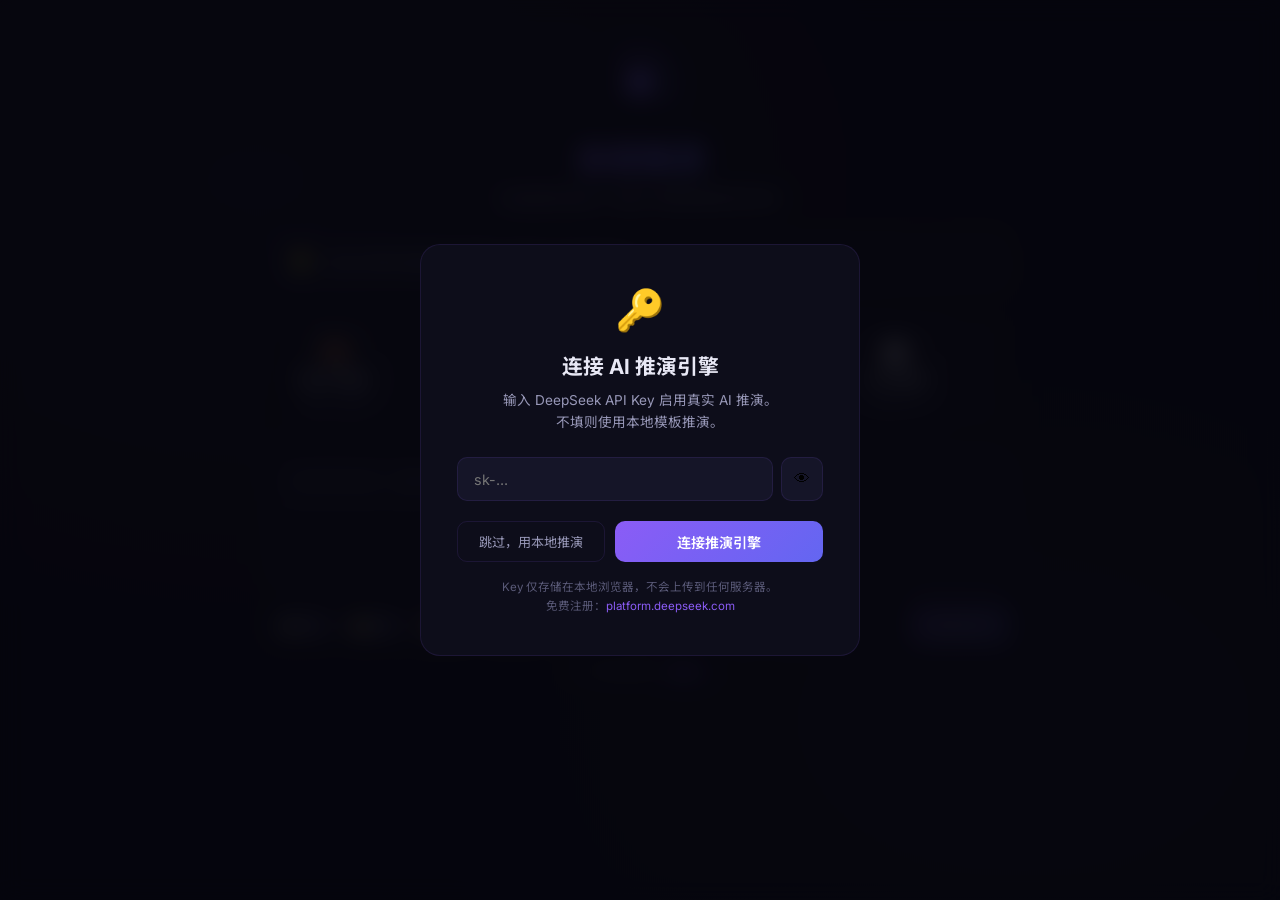
<file: index.html>
<!DOCTYPE html>
<html lang="zh-CN">
<head>
  <meta charset="UTF-8">
  <meta name="viewport" content="width=device-width, initial-scale=1.0">
  <title>未来推演 v5 · Three-Path Simulation</title>
  <link rel="icon" href="data:image/svg+xml,<svg xmlns='http://www.w3.org/2000/svg' viewBox='0 0 32 32'><text x='16' y='24' text-anchor='middle' font-size='24'>🔮</text></svg>">
  <link href="https://fonts.googleapis.com/css2?family=Inter:wght@300;400;500;600;700;800&family=Noto+Sans+SC:wght@300;400;500;700&display=swap" rel="stylesheet">
  <link rel="stylesheet" href="styles.css">
</head>
<body>
  <canvas id="bgCanvas"></canvas>
  <div class="bg-gradient"></div>

  <!-- API 设置浮层 -->
  <div id="apiOverlay" class="api-overlay">
    <div class="api-modal">
      <div class="api-modal-icon">🔑</div>
      <h2>连接 AI 推演引擎</h2>
      <p class="api-desc">输入 DeepSeek API Key 启用真实 AI 推演。<br>不填则使用本地模板推演。</p>
      <div class="api-input-wrap">
        <input type="password" id="apiKeyInput" placeholder="sk-..." class="api-input">
        <button id="apiToggle" class="api-eye" title="显示/隐藏">👁</button>
      </div>
      <div class="api-actions">
        <button id="apiSkip" class="btn-ghost">跳过，用本地推演</button>
        <button id="apiSave" class="btn-glow">连接推演引擎</button>
      </div>
      <p class="api-hint">Key 仅存储在本地浏览器，不会上传到任何服务器。<br>免费注册：<a href="https://platform.deepseek.com" target="_blank">platform.deepseek.com</a></p>
    </div>
  </div>

  <div class="app">
    <!-- ===== 输入阶段 ===== -->
    <section id="phaseInput" class="phase active">
      <div class="phase-inner">
        <header class="header">
          <div class="logo-mark">
            <div class="logo-orb"></div>
            <div class="logo-ring"></div>
          </div>
          <h1 class="title">
            <span class="title-line">未来推演</span>
            <span class="title-sub">告诉我你的处境，我用三条路径推演你的未来</span>
          </h1>
        </header>

        <div class="daily-inspiration" id="dailyInspiration">
          <div class="inspiration-icon">💡</div>
          <div class="inspiration-text" id="inspirationText">加载中...</div>
        </div>

        <div class="scene-carousel">
          <div class="scene-track" id="sceneTrack">
            <button class="scene-card" data-text="我最近在纠结要不要跳槽，现在的工作稳定但没激情" data-mood="confused">
              <div class="scene-icon">💼</div>
              <div class="scene-title">职业十字路口</div>
              <div class="scene-desc">稳定 vs 激情</div>
            </button>
            <button class="scene-card" data-text="和对象吵架了，冷战三天了，不知道该不该先低头" data-mood="sad">
              <div class="scene-icon">💔</div>
              <div class="scene-title">感情僵局</div>
              <div class="scene-desc">冷战第三天</div>
            </button>
            <button class="scene-card" data-text="公司要裁员，人心惶惶，不知道自己安不安全" data-mood="anxious">
              <div class="scene-icon">🏢</div>
              <div class="scene-title">职场风暴</div>
              <div class="scene-desc">裁员传闻四起</div>
            </button>
            <button class="scene-card" data-text="想创业，但不确定时机对不对，怕失败" data-mood="anxious">
              <div class="scene-icon">🚀</div>
              <div class="scene-title">创业抉择</div>
              <div class="scene-desc">梦想 vs 现实</div>
            </button>
            <button class="scene-card" data-text="AI 技术发展太快了，感觉自己的技能要被淘汰了" data-mood="fearful">
              <div class="scene-icon">🤖</div>
              <div class="scene-title">AI 时代焦虑</div>
              <div class="scene-desc">会被取代吗</div>
            </button>
            <button class="scene-card" data-text="投资的股票连续跌了一周，要不要割肉" data-mood="anxious">
              <div class="scene-icon">📉</div>
              <div class="scene-title">投资焦虑</div>
              <div class="scene-desc">割肉还是坚守</div>
            </button>
            <button class="scene-card" data-text="孩子要高考了，全家压力都很大" data-mood="anxious">
              <div class="scene-icon">📚</div>
              <div class="scene-title">高考倒计时</div>
              <div class="scene-desc">全家总动员</div>
            </button>
            <button class="scene-card" data-text="想搬家/换城市生活，但不确定新环境会怎样" data-mood="hopeful">
              <div class="scene-icon">✈️</div>
              <div class="scene-title">城市迁徙</div>
              <div class="scene-desc">新城市新生活</div>
            </button>
            <button class="scene-card" data-text="身体检查出一些问题，很担心" data-mood="fearful">
              <div class="scene-icon">❤️‍🩹</div>
              <div class="scene-title">健康警报</div>
              <div class="scene-desc">体检异常</div>
            </button>
            <button class="scene-card" data-text="想做自媒体副业，但不知道能不能做起来" data-mood="hopeful">
              <div class="scene-icon">📱</div>
              <div class="scene-title">副业探索</div>
              <div class="scene-desc">第二曲线</div>
            </button>
          </div>
        </div>

        <div class="input-container">
          <div class="input-glow"></div>
          <textarea id="userInput" placeholder="说说你的处境，越具体推演越精准..." rows="4"></textarea>
          <div class="input-bar">
            <div class="mood-mini" id="moodMini">
              <button class="mood-chip" data-mood="anxious">😰 焦虑</button>
              <button class="mood-chip" data-mood="angry">😤 愤怒</button>
              <button class="mood-chip" data-mood="sad">😢 难过</button>
              <button class="mood-chip" data-mood="confused">😵‍💫 迷茫</button>
              <button class="mood-chip" data-mood="hopeful">🙂 期待</button>
              <button class="mood-chip" data-mood="fearful">😨 恐惧</button>
              <button class="mood-chip" data-mood="neutral">😐 平静</button>
              <button class="mood-chip" data-mood="excited">🤩 兴奋</button>
            </div>
            <button id="btnNext" class="btn-glow" disabled>
              <span>推演未来</span>
              <div class="btn-shine"></div>
            </button>
          </div>
        </div>

        <div class="api-status" id="apiStatus">
          <span class="api-dot"></span>
          <span>本地推演模式</span>
          <button id="btnApiSettings" class="btn-link">连接 AI</button>
        </div>
      </div>
    </section>

    <!-- ===== 校准阶段 ===== -->
    <section id="phaseCalibrate" class="phase">
      <div class="phase-inner">
        <div class="phase-nav">
          <button id="btnBack" class="btn-ghost">← 返回</button>
          <h2>校准推演参数</h2>
          <div></div>
        </div>

        <div class="keyword-cloud" id="keywordCloud"></div>

        <div class="slider-stack">
          <div class="slider-row">
            <div class="slider-info">
              <span class="slider-label">影响范围</span>
              <span class="slider-val" id="valScope">身边几个人</span>
            </div>
            <input type="range" id="slScope" min="1" max="5" value="2" class="range-slider">
            <div class="slider-range"><span>仅自己</span><span>全社会</span></div>
          </div>
          <div class="slider-row">
            <div class="slider-info">
              <span class="slider-label">情绪强度</span>
              <span class="slider-val" id="valIntensity">中等</span>
            </div>
            <input type="range" id="slIntensity" min="1" max="5" value="3" class="range-slider">
            <div class="slider-range"><span>平静</span><span>激烈</span></div>
          </div>
          <div class="slider-row">
            <div class="slider-info">
              <span class="slider-label">时间跨度</span>
              <span class="slider-val" id="valTime">一个月</span>
            </div>
            <input type="range" id="slTime" min="1" max="5" value="3" class="range-slider">
            <div class="slider-range"><span>一周</span><span>一年</span></div>
          </div>
          <div class="slider-row">
            <div class="slider-info">
              <span class="slider-label">不确定性</span>
              <span class="slider-val" id="valUncertainty">中等</span>
            </div>
            <input type="range" id="slUncertainty" min="1" max="5" value="3" class="range-slider">
            <div class="slider-range"><span>确定</span><span>完全未知</span></div>
          </div>
        </div>

        <div class="factors-wrap">
          <p class="factors-title">还有哪些相关因素？</p>
          <div class="factor-grid" id="factorGrid">
            <button class="factor-chip" data-factor="media">📱 社交媒体放大</button>
            <button class="factor-chip" data-factor="authority">🏛️ 权威介入</button>
            <button class="factor-chip" data-factor="peer">👥 同辈压力</button>
            <button class="factor-chip" data-factor="money">💰 经济因素</button>
            <button class="factor-chip" data-factor="time">⏰ 时间紧迫</button>
            <button class="factor-chip" data-factor="reputation">👤 面子/声誉</button>
            <button class="factor-chip" data-factor="health">❤️ 健康相关</button>
            <button class="factor-chip" data-factor="family">👨‍👩‍👧 家庭牵扯</button>
          </div>
        </div>

        <div class="phase-footer">
          <button id="btnStart" class="btn-glow large">
            <span>🔮 开始三路径推演</span>
            <div class="btn-shine"></div>
          </button>
        </div>
      </div>
    </section>

    <!-- ===== 推演阶段 ===== -->
    <section id="phaseSimulate" class="phase">
      <div class="phase-inner">
        <div class="sim-bar">
          <div class="sim-status">
            <div class="pulse-dot"></div>
            <span id="simLabel">推演中</span>
          </div>
          <div class="sim-engine" id="simEngine">DeepSeek AI</div>
        </div>

        <!-- 共鸣区 -->
        <div class="empathy-section" id="empathySection">
          <div class="empathy-icon">🤝</div>
          <div class="empathy-text" id="empathyText"></div>
        </div>

        <!-- 推演进度 -->
        <div class="sim-progress">
          <div class="sim-progress-bar" id="simProgressBar"></div>
        </div>
        <div class="sim-steps" id="simSteps"></div>
      </div>
    </section>

    <!-- ===== 结果阶段 ===== -->
    <section id="phaseResult" class="phase">
      <div class="phase-inner">
        <!-- 共鸣总结 -->
        <div class="result-empathy" id="resultEmpathy">
          <div class="empathy-avatar">🔮</div>
          <div class="empathy-bubble" id="empathyBubble"></div>
        </div>

        <!-- 三路径标题 -->
        <div class="paths-header">
          <h2 class="paths-title">三条推演路径</h2>
          <p class="paths-sub">基于你的处境，以下是三种可能的走向</p>
        </div>

        <!-- 三路径卡片 -->
        <div class="paths-grid" id="pathsGrid">
          <!-- 乐观路径 -->
          <div class="path-card path-optimistic">
            <div class="path-header">
              <div class="path-icon">🌅</div>
              <h3 class="path-name">乐观路径</h3>
              <div class="path-prob" id="probOptimistic"></div>
            </div>
            <div class="path-body" id="pathOptimistic"></div>
          </div>

          <!-- 中性路径 -->
          <div class="path-card path-neutral">
            <div class="path-header">
              <div class="path-icon">🌊</div>
              <h3 class="path-name">中性路径</h3>
              <div class="path-prob" id="probNeutral"></div>
            </div>
            <div class="path-body" id="pathNeutral"></div>
          </div>

          <!-- 悲观路径 -->
          <div class="path-card path-pessimistic">
            <div class="path-header">
              <div class="path-icon">🌧️</div>
              <h3 class="path-name">悲观路径</h3>
              <div class="path-prob" id="probPessimistic"></div>
            </div>
            <div class="path-body" id="pathPessimistic"></div>
          </div>
        </div>

        <!-- 行动建议 -->
        <div class="section-block">
          <h3 class="section-title">行动建议</h3>
          <div class="advice-list" id="adviceList"></div>
        </div>

        <!-- 心理学洞察 -->
        <div class="section-block">
          <h3 class="section-title">心理学洞察</h3>
          <div class="insight-card" id="insightCard"></div>
        </div>

        <!-- 互动小游戏 -->
        <div class="section-block">
          <h3 class="section-title">互动一刻</h3>
          <div class="emoji-game-card" id="emojiGameCard">
            <div class="emoji-game-icon">🎨</div>
            <div class="emoji-game-info">
              <div class="emoji-game-title">Emoji 合成器</div>
              <div class="emoji-game-desc">用 Emoji 表达你的心情，创作属于你的视觉贴纸</div>
            </div>
            <button id="btnEmoji" class="btn-ghost">打开</button>
          </div>
        </div>

        <!-- 操作栏 -->
        <div class="action-row">
          <button id="btnExport" class="btn-ghost">📄 导出报告</button>
          <button id="btnShare" class="btn-ghost">🔗 复制分享</button>
          <button id="btnNew" class="btn-glow">🔮 新推演</button>
        </div>
      </div>
    </section>
  </div>

  <script src="data.js"></script>
  <script src="engine.js"></script>
  <script src="audio.js"></script>
  <script src="app.js"></script>
</body>
</html>
</file>
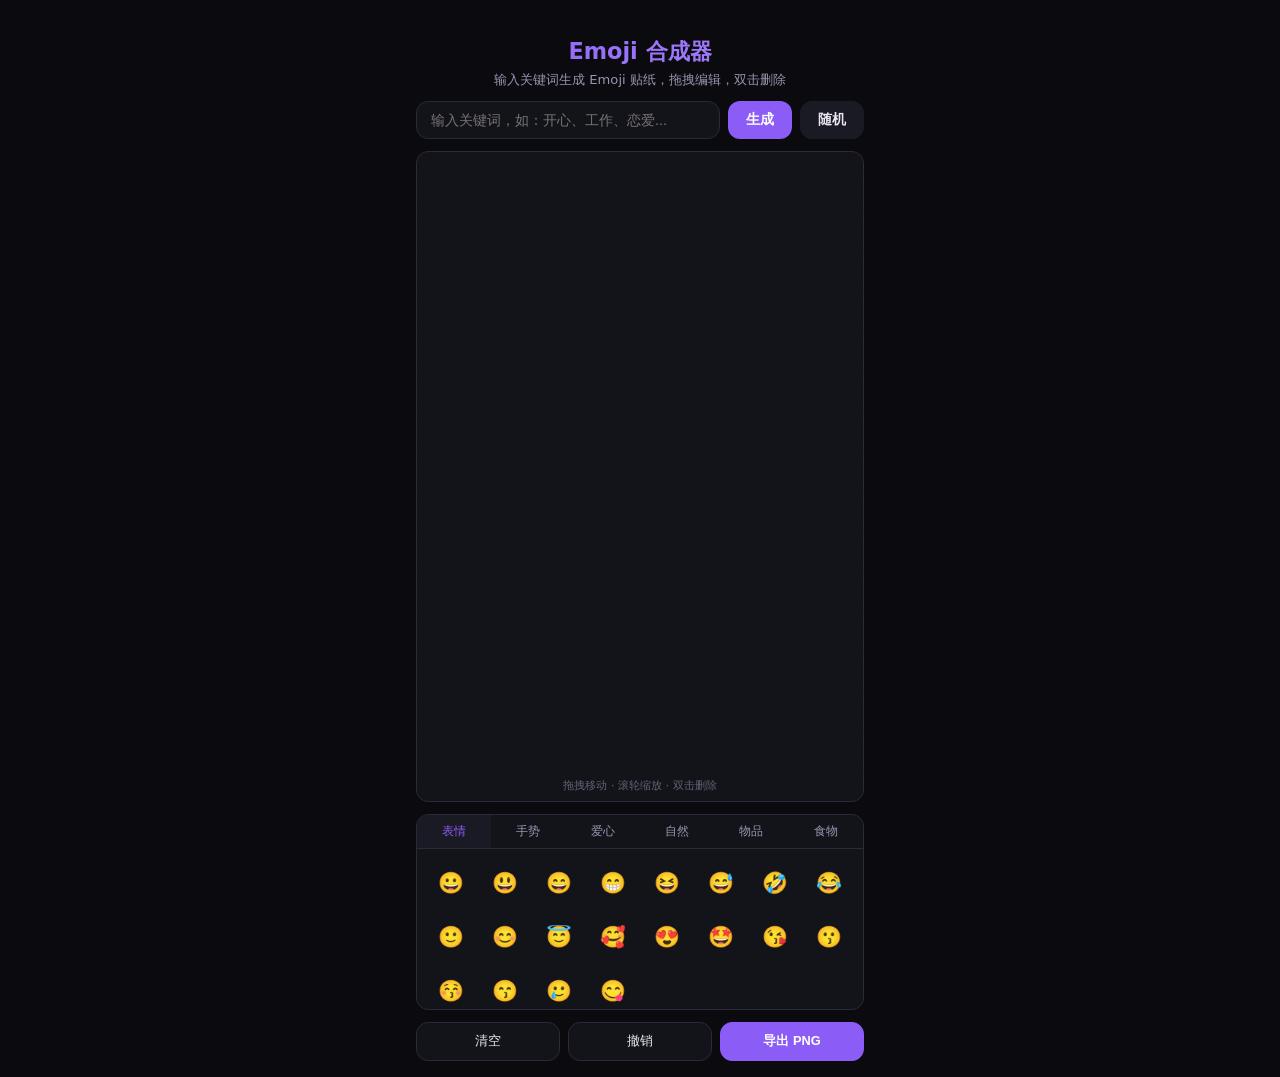
<file: emoji.html>
<!DOCTYPE html>
<html lang="zh-CN">
<head>
<meta charset="UTF-8">
<meta name="viewport" content="width=device-width, initial-scale=1.0">
<title>Emoji 合成器 · MiroFish</title>
<link rel="icon" href="data:image/svg+xml,<svg xmlns='http://www.w3.org/2000/svg' viewBox='0 0 32 32'><text x='16' y='24' text-anchor='middle' font-size='24'>🎨</text></svg>">
<style>
*{margin:0;padding:0;box-sizing:border-box}
:root{--bg:#0a0a0f;--bg2:#13131a;--bg3:#1a1a24;--border:#2a2a3a;--text:#e8e6f0;--text2:#9995b0;--accent:#8b5cf6;--accent2:#a78bfa;--radius:12px}
body{background:var(--bg);color:var(--text);font-family:'Inter','Noto Sans SC',system-ui,sans-serif;min-height:100vh;overflow-x:hidden}
.app{max-width:480px;margin:0 auto;padding:16px;min-height:100vh;display:flex;flex-direction:column}
.header{text-align:center;padding:20px 0 12px}
.header h1{font-size:1.4rem;font-weight:700;background:linear-gradient(135deg,var(--accent),var(--accent2));-webkit-background-clip:text;-webkit-text-fill-color:transparent}
.header p{font-size:.82rem;color:var(--text2);margin-top:4px}
.keyword-section{margin-bottom:12px}
.keyword-input{display:flex;gap:8px}
.keyword-input input{flex:1;background:var(--bg2);border:1px solid var(--border);border-radius:var(--radius);padding:10px 14px;color:var(--text);font-size:.9rem;outline:none;transition:border .2s}
.keyword-input input:focus{border-color:var(--accent)}
.keyword-input button{background:var(--accent);color:#fff;border:none;border-radius:var(--radius);padding:0 18px;font-size:.85rem;font-weight:600;cursor:pointer;white-space:nowrap}
.keyword-input button:active{transform:scale(.96)}
.canvas-wrap{position:relative;flex:1;min-height:300px;background:var(--bg2);border:1px solid var(--border);border-radius:var(--radius);overflow:hidden;margin-bottom:12px}
canvas{display:block;width:100%;height:100%;cursor:grab}
canvas.dragging{cursor:grabbing}
.canvas-hint{position:absolute;bottom:8px;left:50%;transform:translateX(-50%);font-size:.7rem;color:var(--text2);pointer-events:none;opacity:.6}
.emoji-palette{background:var(--bg2);border:1px solid var(--border);border-radius:var(--radius);margin-bottom:12px;overflow:hidden}
.palette-tabs{display:flex;border-bottom:1px solid var(--border)}
.palette-tab{flex:1;padding:8px;text-align:center;font-size:.75rem;color:var(--text2);cursor:pointer;transition:all .2s;border:none;background:none}
.palette-tab.active{color:var(--accent);background:var(--bg3)}
.palette-grid{display:grid;grid-template-columns:repeat(8,1fr);gap:2px;padding:8px;max-height:160px;overflow-y:auto}
.emoji-btn{aspect-ratio:1;display:flex;align-items:center;justify-content:center;font-size:1.3rem;background:none;border:none;border-radius:6px;cursor:pointer;transition:all .15s}
.emoji-btn:hover{background:var(--bg3);transform:scale(1.15)}
.actions{display:flex;gap:8px;flex-wrap:wrap}
.actions button{flex:1;min-width:0;padding:10px;border:1px solid var(--border);background:var(--bg2);color:var(--text);border-radius:var(--radius);font-size:.8rem;cursor:pointer;transition:all .2s}
.actions button:hover{border-color:var(--accent);background:var(--bg3)}
.actions .btn-primary{background:var(--accent);border-color:var(--accent);color:#fff;font-weight:600}
.actions .btn-primary:hover{background:var(--accent2)}
.toast{position:fixed;bottom:24px;left:50%;transform:translateX(-50%) translateY(60px);background:var(--accent);color:#fff;padding:10px 24px;border-radius:20px;font-size:.85rem;opacity:0;transition:all .3s;pointer-events:none;z-index:100}
.toast.show{opacity:1;transform:translateX(-50%) translateY(0)}
</style>
</head>
<body>
<div class="app">
  <div class="header">
    <h1>Emoji 合成器</h1>
    <p>输入关键词生成 Emoji 贴纸，拖拽编辑，双击删除</p>
  </div>

  <div class="keyword-section">
    <div class="keyword-input">
      <input type="text" id="keywordInput" placeholder="输入关键词，如：开心、工作、恋爱...">
      <button id="btnGenerate">生成</button>
      <button id="btnRandom" style="background:var(--bg3);color:var(--text)">随机</button>
    </div>
  </div>

  <div class="canvas-wrap">
    <canvas id="canvas"></canvas>
    <div class="canvas-hint">拖拽移动 · 滚轮缩放 · 双击删除</div>
  </div>

  <div class="emoji-palette">
    <div class="palette-tabs" id="paletteTabs"></div>
    <div class="palette-grid" id="paletteGrid"></div>
  </div>

  <div class="actions">
    <button id="btnClear">清空</button>
    <button id="btnUndo">撤销</button>
    <button id="btnExport" class="btn-primary">导出 PNG</button>
  </div>
</div>

<div class="toast" id="toast"></div>

<script>
const CATEGORIES = [
  { name: '表情', emojis: ['😀','😃','😄','😁','😆','😅','🤣','😂','🙂','😊','😇','🥰','😍','🤩','😘','😗','😚','😙','🥲','😋'] },
  { name: '手势', emojis: ['👍','👎','👏','🙌','🤝','✌️','🤞','🫰','🤟','🤘','👌','🤌','🤏','👈','👉','👆','👇','☝️','✋','🤚'] },
  { name: '爱心', emojis: ['❤️','🧡','💛','💚','💙','💜','🖤','🤍','🤎','💔','❤️‍🔥','❤️‍🩹','💕','💞','💓','💗','💖','💘','💝','💟'] },
  { name: '自然', emojis: ['🌸','🌺','🌻','🌹','🌷','💐','🌿','☘️','🍀','🍁','🍂','🌾','🌵','🌴','🌳','🌊','⭐','🌙','☀️','🌈'] },
  { name: '物品', emojis: ['🎯','🎮','🎲','🧩','🎭','🎪','🎨','🎬','🎤','🎧','🎸','🎹','🎺','🎻','🪘','📚','📖','✏️','💡','🔔'] },
  { name: '食物', emojis: ['🍕','🍔','🍟','🌭','🍿','🧁','🍰','🎂','🍩','🍪','🍫','🍬','🍭','☕','🍵','🧋','🥤','🍺','🍷','🥂'] },
];

const KEYWORD_MAP = {
  '开心':'😀','快乐':'😄','高兴':'😁','笑':'😆','欢乐':'🤣','幸福':'🥰','愉快':'😊',
  '难过':'😢','伤心':'💔','哭':'😭','悲伤':'😞','沮丧':'😔','痛苦':'😫',
  '生气':'😤','愤怒':'😡','讨厌':'😠','烦':'😩','暴躁':'🤬',
  '爱':'❤️','喜欢':'😍','恋爱':'💕','浪漫':'🌹','心动':'💓','暗恋':'🥰','心动':'💘',
  '工作':'💼','加班':'🖥️','开会':'📋','上班':'🏢','打工':'🔨','升职':'📈','加薪':'💰',
  '学习':'📚','考试':'📝','读书':'📖','毕业':'🎓','知识':'💡',
  '钱':'💰','工资':'💵','投资':'📈','理财':'💹','穷':'😅','富有':'🤑','买房':'🏠',
  '吃':'😋','美食':'🍕','喝':'☕','饿':'🤤','零食':'🍿','大餐':'🥘',
  '睡觉':'😴','困':'😪','失眠':'🥱','梦':'💭','休息':'🛌',
  '旅行':'✈️','旅游':'🏖️','出差':'🧳','飞':'🛫',
  '健康':'💪','运动':'🏃','减肥':'🏋️','健身':'💯','瑜伽':'🧘',
  '朋友':'🤝','社交':'👥','聚会':'🎉','友情':'🫂',
  '家庭':'👨‍👩‍👧','父母':'👪','孩子':'👶','家人':'❤️','亲情':'🫶',
  '焦虑':'😰','紧张':'😬','压力':'😩','担心':'😟','害怕':'😨','恐惧':'😱',
  '期待':'🤩','希望':'🌟','梦想':'✨','目标':'🎯','未来':'🔮',
  '孤独':'🥺','寂寞':'😿','无聊':'😐','迷茫':'😵‍💫',
  '成功':'🏆','胜利':'✌️','完成':'✅','挑战':'⚡',
  '失败':'😞','挫折':'⛈️','困难':'🧗','问题':'❓',
  '科技':'🤖','AI':'🧠','编程':'💻','代码':'⌨️','互联网':'🌐',
  '音乐':'🎵','唱歌':'🎤','跳舞':'💃','演奏':'🎸',
  '天气':'🌤️','下雨':'🌧️','晴天':'☀️','雪':'❄️','风':'💨',
  '生日':'🎂','礼物':'🎁','庆祝':'🎊','节日':'🎄',
  '时间':'⏰','快':'⏩','慢':'⏳','等待':'🕰️','抓紧':'⏱️',
  '电影':'🎬','电视':'📺','游戏':'🎮','综艺':'🎪',
  '宠物':'🐱','猫':'🐱','狗':'🐶','动物':'🐾',
  '咖啡':'☕','茶':'🍵','奶茶':'🧋','酒':'🍷','啤酒':'🍺','干杯':'🥂',
  '花':'🌸','樱花':'🌸','玫瑰':'🌹','向日葵':'🌻',
  '星星':'⭐','月亮':'🌙','太阳':'☀️','宇宙':'🌌','银河':'🌌',
  '创业':'🚀','副业':'📱','自媒体':'📹','直播':'📺',
  '高考':'📝','志愿':'📋','成绩':'📊','录取':'🎓',
  '体检':'🏥','生病':'🤒','药':'💊','康复':'💪',
  '分手':'💔','冷战':'🥶','吵架':'💢','和好':'🫶','道歉':'🙇',
  '房子':'🏠','搬家':'📦','装修':'🔨','租房':'🏢',
  '面试':'🤝','简历':'📄','offer':'🎉','入职':'💼',
};

let emojis = [];
let nextId = 0;
let selectedId = null;
let dragState = null;
let history = [];
let activeCategory = 0;

const canvas = document.getElementById('canvas');
const ctx = canvas.getContext('2d');
const paletteTabs = document.getElementById('paletteTabs');
const paletteGrid = document.getElementById('paletteGrid');
const keywordInput = document.getElementById('keywordInput');
const toastEl = document.getElementById('toast');

function init() {
  resizeCanvas();
  buildPalette();
  loadState();
  const params = new URLSearchParams(location.search);
  if (params.get('text')) {
    keywordInput.value = params.get('text');
    generateFromKeyword(params.get('text'));
  }
  bindEvents();
  draw();
}

function resizeCanvas() {
  const wrap = canvas.parentElement;
  const dpr = window.devicePixelRatio || 1;
  canvas.width = wrap.clientWidth * dpr;
  canvas.height = wrap.clientHeight * dpr;
  ctx.setTransform(dpr, 0, 0, dpr, 0, 0);
  canvas.style.width = wrap.clientWidth + 'px';
  canvas.style.height = wrap.clientHeight + 'px';
}

function buildPalette() {
  CATEGORIES.forEach((cat, i) => {
    const tab = document.createElement('button');
    tab.className = 'palette-tab' + (i === 0 ? ' active' : '');
    tab.textContent = cat.name;
    tab.onclick = () => switchCategory(i);
    paletteTabs.appendChild(tab);
  });
  renderGrid(0);
}

function switchCategory(i) {
  activeCategory = i;
  document.querySelectorAll('.palette-tab').forEach((t, idx) => t.classList.toggle('active', idx === i));
  renderGrid(i);
}

function renderGrid(i) {
  paletteGrid.innerHTML = '';
  CATEGORIES[i].emojis.forEach(char => {
    const btn = document.createElement('button');
    btn.className = 'emoji-btn';
    btn.textContent = char;
    btn.onclick = () => addEmoji(char);
    paletteGrid.appendChild(btn);
  });
}

function addEmoji(char, x, y, size) {
  const cw = canvas.width / (window.devicePixelRatio || 1);
  const ch = canvas.height / (window.devicePixelRatio || 1);
  pushHistory();
  emojis.push({
    id: nextId++,
    char,
    x: x ?? cw / 2 + (Math.random() - 0.5) * 100,
    y: y ?? ch / 2 + (Math.random() - 0.5) * 100,
    size: size || 40
  });
  saveState();
  draw();
}

function pushHistory() {
  history.push(JSON.stringify(emojis));
  if (history.length > 30) history.shift();
}

function draw() {
  const w = canvas.width / (window.devicePixelRatio || 1);
  const h = canvas.height / (window.devicePixelRatio || 1);
  ctx.clearRect(0, 0, w, h);

  // grid dots
  ctx.fillStyle = 'rgba(139,92,246,0.04)';
  for (let x = 0; x < w; x += 20) {
    for (let y = 0; y < h; y += 20) {
      ctx.beginPath();
      ctx.arc(x, y, 1, 0, Math.PI * 2);
      ctx.fill();
    }
  }

  emojis.forEach(e => {
    ctx.font = `${e.size}px serif`;
    ctx.textAlign = 'center';
    ctx.textBaseline = 'middle';
    ctx.fillText(e.char, e.x, e.y);

    if (e.id === selectedId) {
      ctx.strokeStyle = 'rgba(139,92,246,0.7)';
      ctx.lineWidth = 2;
      ctx.setLineDash([4, 4]);
      const m = ctx.measureText(e.char);
      const hw = (m.width || e.size) / 2 + 6;
      const hh = e.size / 2 + 6;
      ctx.strokeRect(e.x - hw, e.y - hh, hw * 2, hh * 2);
      ctx.setLineDash([]);
    }
  });
}

function hitTest(mx, my) {
  for (let i = emojis.length - 1; i >= 0; i--) {
    const e = emojis[i];
    ctx.font = `${e.size}px serif`;
    const m = ctx.measureText(e.char);
    const hw = (m.width || e.size) / 2;
    const hh = e.size / 2;
    if (mx >= e.x - hw && mx <= e.x + hw && my >= e.y - hh && my <= e.y + hh) return e;
  }
  return null;
}

function getPos(ev) {
  const rect = canvas.getBoundingClientRect();
  if (ev.touches) return { x: ev.touches[0].clientX - rect.left, y: ev.touches[0].clientY - rect.top };
  return { x: ev.clientX - rect.left, y: ev.clientY - rect.top };
}

function generateFromKeyword(text) {
  pushHistory();
  emojis = [];
  const chars = text.split('');
  const found = [];
  // match longer keywords first
  const keys = Object.keys(KEYWORD_MAP).sort((a, b) => b.length - a.length);
  let remaining = text;
  for (const k of keys) {
    const idx = remaining.indexOf(k);
    if (idx !== -1) {
      found.push(KEYWORD_MAP[k]);
      remaining = remaining.replace(k, '');
    }
  }
  if (found.length === 0) {
    // single char match
    for (const c of chars) {
      if (KEYWORD_MAP[c]) found.push(KEYWORD_MAP[c]);
    }
  }
  if (found.length === 0) {
    // random selection
    for (let i = 0; i < 5; i++) {
      const cat = CATEGORIES[Math.floor(Math.random() * CATEGORIES.length)];
      found.push(cat.emojis[Math.floor(Math.random() * cat.emojis.length)]);
    }
  }
  // layout pattern
  const patterns = ['circle', 'heart', 'grid', 'spiral'];
  const pat = patterns[Math.floor(Math.random() * patterns.length)];
  const cw = canvas.width / (window.devicePixelRatio || 1);
  const ch = canvas.height / (window.devicePixelRatio || 1);
  const cx = cw / 2, cy = ch / 2;
  const n = found.length;

  if (pat === 'circle') {
    const r = Math.min(cw, ch) * 0.3;
    found.forEach((char, i) => {
      const a = (i / n) * Math.PI * 2 - Math.PI / 2;
      addEmoji(char, cx + Math.cos(a) * r, cy + Math.sin(a) * r, 36);
    });
  } else if (pat === 'heart') {
    found.forEach((char, i) => {
      const t = (i / n) * Math.PI * 2;
      const hx = 16 * Math.pow(Math.sin(t), 3);
      const hy = -(13 * Math.cos(t) - 5 * Math.cos(2 * t) - 2 * Math.cos(3 * t) - Math.cos(4 * t));
      addEmoji(char, cx + hx * 8, cy + hy * 8, 34);
    });
  } else if (pat === 'grid') {
    const cols = Math.ceil(Math.sqrt(n));
    const spacing = 50;
    found.forEach((char, i) => {
      const row = Math.floor(i / cols);
      const col = i % cols;
      const ox = (col - (cols - 1) / 2) * spacing;
      const oy = (row - (Math.ceil(n / cols) - 1) / 2) * spacing;
      addEmoji(char, cx + ox, cy + oy, 38);
    });
  } else {
    found.forEach((char, i) => {
      const a = i * 0.8;
      const r = 20 + i * 14;
      addEmoji(char, cx + Math.cos(a) * r, cy + Math.sin(a) * r, 30 + i * 2);
    });
  }
  saveState();
  toast(`已生成 ${found.length} 个 Emoji`);
}

function randomGenerate() {
  const count = 6 + Math.floor(Math.random() * 6);
  let chars = [];
  for (let i = 0; i < count; i++) {
    const cat = CATEGORIES[Math.floor(Math.random() * CATEGORIES.length)];
    chars.push(cat.emojis[Math.floor(Math.random() * cat.emojis.length)]);
  }
  pushHistory();
  emojis = [];
  const patterns = ['circle', 'heart', 'grid', 'spiral'];
  const pat = patterns[Math.floor(Math.random() * patterns.length)];
  const cw = canvas.width / (window.devicePixelRatio || 1);
  const ch = canvas.height / (window.devicePixelRatio || 1);
  const cx = cw / 2, cy = ch / 2;
  const n = chars.length;

  if (pat === 'circle') {
    const r = Math.min(cw, ch) * 0.3;
    chars.forEach((char, i) => {
      const a = (i / n) * Math.PI * 2 - Math.PI / 2;
      addEmoji(char, cx + Math.cos(a) * r, cy + Math.sin(a) * r, 36);
    });
  } else if (pat === 'heart') {
    chars.forEach((char, i) => {
      const t = (i / n) * Math.PI * 2;
      const hx = 16 * Math.pow(Math.sin(t), 3);
      const hy = -(13 * Math.cos(t) - 5 * Math.cos(2 * t) - 2 * Math.cos(3 * t) - Math.cos(4 * t));
      addEmoji(char, cx + hx * 8, cy + hy * 8, 34);
    });
  } else if (pat === 'grid') {
    const cols = Math.ceil(Math.sqrt(n));
    const spacing = 50;
    chars.forEach((char, i) => {
      const row = Math.floor(i / cols);
      const col = i % cols;
      addEmoji(char, cx + (col - (cols - 1) / 2) * spacing, cy + (row - (Math.ceil(n / cols) - 1) / 2) * spacing, 38);
    });
  } else {
    chars.forEach((char, i) => {
      addEmoji(char, cx + Math.cos(i * 0.8) * (20 + i * 14), cy + Math.sin(i * 0.8) * (20 + i * 14), 30 + i * 2);
    });
  }
  saveState();
}

function saveState() {
  try { localStorage.setItem('mf_emoji_state', JSON.stringify(emojis)); } catch (e) {}
}

function loadState() {
  try {
    const s = localStorage.getItem('mf_emoji_state');
    if (s) {
      emojis = JSON.parse(s);
      nextId = emojis.reduce((m, e) => Math.max(m, e.id), 0) + 1;
      draw();
    }
  } catch (e) {}
}

function exportPNG() {
  const dpr = window.devicePixelRatio || 1;
  const w = canvas.width;
  const h = canvas.height;
  const tmpCanvas = document.createElement('canvas');
  tmpCanvas.width = w;
  tmpCanvas.height = h;
  const tmpCtx = tmpCanvas.getContext('2d');
  tmpCtx.fillStyle = '#13131a';
  tmpCtx.fillRect(0, 0, w, h);
  emojis.forEach(e => {
    tmpCtx.font = `${e.size * dpr}px serif`;
    tmpCtx.textAlign = 'center';
    tmpCtx.textBaseline = 'middle';
    tmpCtx.fillText(e.char, e.x * dpr, e.y * dpr);
  });
  const url = tmpCanvas.toDataURL('image/png');
  const a = document.createElement('a');
  a.href = url;
  a.download = `emoji-sticker-${Date.now()}.png`;
  a.click();
  toast('已导出 PNG');
}

function toast(msg) {
  toastEl.textContent = msg;
  toastEl.classList.add('show');
  setTimeout(() => toastEl.classList.remove('show'), 2000);
}

function bindEvents() {
  // mouse
  canvas.addEventListener('mousedown', ev => {
    const p = getPos(ev);
    const hit = hitTest(p.x, p.y);
    if (hit) {
      selectedId = hit.id;
      dragState = { id: hit.id, ox: p.x - hit.x, oy: p.y - hit.y };
      canvas.classList.add('dragging');
    } else {
      selectedId = null;
    }
    draw();
  });
  canvas.addEventListener('mousemove', ev => {
    if (!dragState) return;
    const p = getPos(ev);
    const e = emojis.find(e => e.id === dragState.id);
    if (e) { e.x = p.x - dragState.ox; e.y = p.y - dragState.oy; draw(); }
  });
  canvas.addEventListener('mouseup', () => {
    if (dragState) { dragState = null; canvas.classList.remove('dragging'); saveState(); }
  });
  canvas.addEventListener('dblclick', ev => {
    const p = getPos(ev);
    const hit = hitTest(p.x, p.y);
    if (hit) {
      pushHistory();
      emojis = emojis.filter(e => e.id !== hit.id);
      selectedId = null;
      saveState();
      draw();
    }
  });
  canvas.addEventListener('wheel', ev => {
    ev.preventDefault();
    const p = getPos(ev);
    const hit = hitTest(p.x, p.y);
    if (hit) {
      hit.size = Math.max(12, Math.min(120, hit.size + (ev.deltaY < 0 ? 3 : -3)));
      saveState();
      draw();
    }
  }, { passive: false });

  // touch
  let touchDist = 0;
  canvas.addEventListener('touchstart', ev => {
    if (ev.touches.length === 1) {
      const p = getPos(ev);
      const hit = hitTest(p.x, p.y);
      if (hit) {
        selectedId = hit.id;
        dragState = { id: hit.id, ox: p.x - hit.x, oy: p.y - hit.y };
      }
    } else if (ev.touches.length === 2) {
      const dx = ev.touches[0].clientX - ev.touches[1].clientX;
      const dy = ev.touches[0].clientY - ev.touches[1].clientY;
      touchDist = Math.sqrt(dx * dx + dy * dy);
    }
    draw();
  }, { passive: true });
  canvas.addEventListener('touchmove', ev => {
    ev.preventDefault();
    if (ev.touches.length === 1 && dragState) {
      const p = getPos(ev);
      const e = emojis.find(e => e.id === dragState.id);
      if (e) { e.x = p.x - dragState.ox; e.y = p.y - dragState.oy; draw(); }
    } else if (ev.touches.length === 2 && selectedId != null) {
      const dx = ev.touches[0].clientX - ev.touches[1].clientX;
      const dy = ev.touches[0].clientY - ev.touches[1].clientY;
      const d = Math.sqrt(dx * dx + dy * dy);
      const e = emojis.find(e => e.id === selectedId);
      if (e) {
        e.size = Math.max(12, Math.min(120, e.size + (d - touchDist) * 0.2));
        touchDist = d;
        draw();
      }
    }
  }, { passive: false });
  canvas.addEventListener('touchend', () => {
    dragState = null;
    saveState();
  });

  // keyboard
  document.addEventListener('keydown', ev => {
    if (ev.key === 'Delete' || ev.key === 'Backspace') {
      if (selectedId != null && document.activeElement !== keywordInput) {
        pushHistory();
        emojis = emojis.filter(e => e.id !== selectedId);
        selectedId = null;
        saveState();
        draw();
      }
    }
    if (ev.key === 'Escape') { selectedId = null; draw(); }
  });

  // buttons
  document.getElementById('btnGenerate').onclick = () => {
    const t = keywordInput.value.trim();
    if (t) generateFromKeyword(t);
  };
  keywordInput.addEventListener('keydown', ev => {
    if (ev.key === 'Enter') {
      const t = keywordInput.value.trim();
      if (t) generateFromKeyword(t);
    }
  });
  document.getElementById('btnRandom').onclick = randomGenerate;
  document.getElementById('btnClear').onclick = () => {
    pushHistory();
    emojis = [];
    selectedId = null;
    saveState();
    draw();
  };
  document.getElementById('btnUndo').onclick = () => {
    if (history.length) {
      emojis = JSON.parse(history.pop());
      nextId = emojis.reduce((m, e) => Math.max(m, e.id), 0) + 1;
      selectedId = null;
      saveState();
      draw();
    }
  };
  document.getElementById('btnExport').onclick = exportPNG;

  window.addEventListener('resize', () => { resizeCanvas(); draw(); });
}

init();
</script>
</body>
</html>
</file>
<file: styles.css>
/* ============================================
   MiroFish v5 - 三路径推演
   ============================================ */

:root {
  --bg: #06060e;
  --bg2: #0d0d1a;
  --bg3: #151528;
  --card: #1a1a30;
  --border: rgba(139, 92, 246, 0.12);
  --border-hover: rgba(139, 92, 246, 0.35);
  --text: #e8e8f5;
  --text2: #9898b8;
  --text3: #5a5a78;
  --purple: #8b5cf6;
  --purple-glow: rgba(139, 92, 246, 0.4);
  --purple-dim: rgba(139, 92, 246, 0.1);
  --blue: #6366f1;
  --green: #10b981;
  --green-dim: rgba(16, 185, 129, 0.1);
  --green-glow: rgba(16, 185, 129, 0.3);
  --yellow: #f59e0b;
  --yellow-dim: rgba(245, 158, 11, 0.1);
  --red: #ef4444;
  --red-dim: rgba(239, 68, 68, 0.1);
  --red-glow: rgba(239, 68, 68, 0.3);
  --cyan: #06b6d4;
  --radius: 16px;
  --radius-sm: 10px;
  --font: 'Inter', 'Noto Sans SC', -apple-system, sans-serif;
  --transition: 0.3s cubic-bezier(0.4, 0, 0.2, 1);
  --spring: 0.5s cubic-bezier(0.34, 1.56, 0.64, 1);
}

*, *::before, *::after { margin: 0; padding: 0; box-sizing: border-box; }
html { font-size: 16px; scroll-behavior: smooth; }
body {
  font-family: var(--font);
  background: var(--bg);
  color: var(--text);
  min-height: 100vh;
  overflow-x: hidden;
  -webkit-font-smoothing: antialiased;
}

/* ===== 背景 ===== */
#bgCanvas {
  position: fixed; top: 0; left: 0;
  width: 100%; height: 100%;
  z-index: 0; pointer-events: none; opacity: 0.5;
}

.bg-gradient {
  position: fixed; top: 0; left: 0;
  width: 100%; height: 100%;
  z-index: 0; pointer-events: none;
  background:
    radial-gradient(ellipse at 20% 20%, rgba(139, 92, 246, 0.06) 0%, transparent 50%),
    radial-gradient(ellipse at 80% 80%, rgba(99, 102, 241, 0.04) 0%, transparent 50%);
}

/* ===== API 弹窗 ===== */
.api-overlay {
  position: fixed; top: 0; left: 0;
  width: 100%; height: 100%;
  background: rgba(6, 6, 14, 0.85);
  backdrop-filter: blur(12px);
  z-index: 200;
  display: flex; align-items: center; justify-content: center;
  padding: 20px;
  animation: fadeIn 0.3s ease;
}

.api-overlay.hidden { display: none; }

@keyframes fadeIn { from { opacity: 0; } to { opacity: 1; } }

.api-modal {
  background: var(--bg2);
  border: 1px solid var(--border);
  border-radius: 20px;
  padding: 40px 36px;
  max-width: 440px;
  width: 100%;
  text-align: center;
  animation: modalPop 0.4s var(--spring);
}

@keyframes modalPop {
  from { opacity: 0; transform: scale(0.9) translateY(20px); }
  to { opacity: 1; transform: scale(1) translateY(0); }
}

.api-modal-icon { font-size: 2.5rem; margin-bottom: 16px; }

.api-modal h2 {
  font-size: 1.3rem;
  font-weight: 700;
  margin-bottom: 10px;
}

.api-desc {
  font-size: 0.85rem;
  color: var(--text2);
  line-height: 1.6;
  margin-bottom: 24px;
}

.api-input-wrap {
  display: flex;
  gap: 8px;
  margin-bottom: 20px;
}

.api-input {
  flex: 1;
  padding: 12px 16px;
  background: var(--bg3);
  border: 1px solid var(--border);
  border-radius: var(--radius-sm);
  color: var(--text);
  font-size: 0.9rem;
  font-family: var(--font);
  outline: none;
  transition: border-color var(--transition);
}

.api-input:focus { border-color: var(--border-hover); }

.api-eye {
  padding: 12px;
  background: var(--bg3);
  border: 1px solid var(--border);
  border-radius: var(--radius-sm);
  cursor: pointer;
  font-size: 1rem;
  transition: border-color var(--transition);
}

.api-eye:hover { border-color: var(--border-hover); }

.api-actions {
  display: flex;
  gap: 10px;
  margin-bottom: 16px;
}

.api-actions .btn-ghost { flex: 1; }
.api-actions .btn-glow { flex: 1.5; }

.api-hint {
  font-size: 0.72rem;
  color: var(--text3);
  line-height: 1.6;
}

.api-hint a {
  color: var(--purple);
  text-decoration: none;
}

.api-hint a:hover { text-decoration: underline; }

/* ===== 应用容器 ===== */
.app {
  position: relative; z-index: 1;
  max-width: 780px;
  margin: 0 auto;
  padding: 0 20px;
  min-height: 100vh;
}

/* ===== 阶段切换 ===== */
.phase {
  display: none;
  animation: phaseIn 0.6s ease forwards;
}
.phase.active { display: block; }
.phase-inner { padding-bottom: 40px; }

@keyframes phaseIn {
  from { opacity: 0; transform: translateY(24px); filter: blur(3px); }
  to { opacity: 1; transform: translateY(0); filter: blur(0); }
}

/* ===== 头部 ===== */
.header {
  text-align: center;
  padding: 48px 0 28px;
}

.logo-mark {
  position: relative;
  width: 68px; height: 68px;
  margin: 0 auto 18px;
}

.logo-orb {
  position: absolute; top: 50%; left: 50%;
  transform: translate(-50%, -50%);
  width: 26px; height: 26px;
  border-radius: 50%;
  background: radial-gradient(circle at 30% 30%, var(--purple), var(--blue));
  box-shadow: 0 0 28px var(--purple-glow);
  animation: orbPulse 3s ease-in-out infinite;
}

.logo-ring {
  position: absolute; top: 0; left: 0;
  width: 100%; height: 100%;
  border-radius: 50%;
  border: 2px solid transparent;
  border-top-color: var(--purple);
  border-right-color: var(--blue);
  animation: ringRotate 8s linear infinite;
}

@keyframes orbPulse {
  0%, 100% { transform: translate(-50%, -50%) scale(1); box-shadow: 0 0 28px var(--purple-glow); }
  50% { transform: translate(-50%, -50%) scale(1.12); box-shadow: 0 0 40px var(--purple-glow); }
}

@keyframes ringRotate { from { transform: rotate(0deg); } to { transform: rotate(360deg); } }

.title {
  display: flex; flex-direction: column;
  align-items: center; gap: 8px;
}

.title-line {
  font-size: 2rem; font-weight: 800;
  background: linear-gradient(135deg, var(--purple), var(--blue), var(--cyan));
  -webkit-background-clip: text; -webkit-text-fill-color: transparent;
  background-clip: text;
  background-size: 200% 200%;
  animation: titleShimmer 4s ease-in-out infinite;
}

@keyframes titleShimmer {
  0%, 100% { background-position: 0% 50%; }
  50% { background-position: 100% 50%; }
}

.title-sub {
  font-size: 0.88rem;
  color: var(--text2);
  font-weight: 400;
}

/* ===== 每日灵感 ===== */
.daily-inspiration {
  display: flex; align-items: center; gap: 12px;
  padding: 14px 18px;
  background: var(--bg2);
  border: 1px solid var(--border);
  border-radius: var(--radius);
  margin-bottom: 24px;
  animation: fadeUp 0.6s ease 0.15s both;
}

.inspiration-icon {
  font-size: 1.2rem; flex-shrink: 0;
  animation: iconFloat 3s ease-in-out infinite;
}

@keyframes iconFloat { 0%, 100% { transform: translateY(0); } 50% { transform: translateY(-3px); } }

.inspiration-text {
  font-size: 0.82rem;
  color: var(--text2);
  line-height: 1.6;
}

@keyframes fadeUp {
  from { opacity: 0; transform: translateY(14px); }
  to { opacity: 1; transform: translateY(0); }
}

/* ===== 场景轮播 ===== */
.scene-carousel {
  margin-bottom: 24px;
  overflow: hidden;
  position: relative;
  animation: fadeUp 0.6s ease 0.25s both;
}

.scene-carousel::before, .scene-carousel::after {
  content: ''; position: absolute; top: 0;
  width: 36px; height: 100%; z-index: 2; pointer-events: none;
}
.scene-carousel::before { left: 0; background: linear-gradient(to right, var(--bg), transparent); }
.scene-carousel::after { right: 0; background: linear-gradient(to left, var(--bg), transparent); }

.scene-track {
  display: flex; gap: 10px;
  overflow-x: auto;
  padding: 4px 6px;
  scroll-snap-type: x mandatory;
  scrollbar-width: none;
}
.scene-track::-webkit-scrollbar { display: none; }

.scene-card {
  flex-shrink: 0; width: 130px;
  padding: 14px 12px;
  background: var(--bg2);
  border: 1px solid var(--border);
  border-radius: var(--radius);
  cursor: pointer;
  transition: all var(--transition);
  scroll-snap-align: start;
  display: flex; flex-direction: column;
  align-items: center; gap: 6px;
  text-align: center;
  font-family: var(--font);
  position: relative; overflow: hidden;
}

.scene-card::before {
  content: ''; position: absolute; top: 0; left: 0;
  width: 100%; height: 100%;
  background: radial-gradient(circle at 50% 0%, var(--purple-dim), transparent 70%);
  opacity: 0; transition: opacity var(--transition);
}

.scene-card:hover {
  border-color: var(--border-hover);
  transform: translateY(-3px);
  box-shadow: 0 6px 24px rgba(139, 92, 246, 0.12);
}
.scene-card:hover::before { opacity: 1; }
.scene-card:active { transform: translateY(-1px) scale(0.98); }

.scene-icon { font-size: 1.6rem; position: relative; z-index: 1; }
.scene-title { font-size: 0.76rem; font-weight: 600; color: var(--text); position: relative; z-index: 1; }
.scene-desc { font-size: 0.66rem; color: var(--text3); position: relative; z-index: 1; }

/* ===== 输入区 ===== */
.input-container {
  position: relative;
  animation: fadeUp 0.6s ease 0.35s both;
}

.input-glow {
  position: absolute; top: -2px; left: -2px; right: -2px; bottom: -2px;
  border-radius: calc(var(--radius) + 2px);
  background: linear-gradient(135deg, var(--purple), var(--blue), var(--cyan));
  opacity: 0; transition: opacity 0.4s ease;
  z-index: -1; filter: blur(8px);
}
.input-container:focus-within .input-glow { opacity: 0.25; }

textarea {
  width: 100%;
  background: var(--bg2);
  border: 1px solid var(--border);
  border-radius: var(--radius);
  padding: 16px 18px;
  color: var(--text);
  font-size: 0.95rem;
  font-family: var(--font);
  resize: none; outline: none;
  line-height: 1.7;
  transition: border-color var(--transition);
}
textarea::placeholder { color: var(--text3); }
textarea:focus { border-color: var(--border-hover); }

.input-bar {
  display: flex;
  justify-content: space-between;
  align-items: center;
  margin-top: 12px; gap: 10px;
}

/* ===== 情绪芯片 ===== */
.mood-mini {
  display: flex; flex-wrap: wrap; gap: 5px; flex: 1;
}

.mood-chip {
  padding: 5px 11px;
  background: var(--bg3);
  border: 1px solid var(--border);
  border-radius: 18px;
  color: var(--text2);
  font-size: 0.74rem;
  cursor: pointer;
  transition: all var(--transition);
  font-family: var(--font);
  white-space: nowrap;
}
.mood-chip:hover {
  border-color: var(--border-hover);
  color: var(--text);
  transform: translateY(-1px);
}
.mood-chip.selected {
  background: var(--purple-dim);
  border-color: var(--purple);
  color: var(--purple);
  box-shadow: 0 0 10px rgba(139, 92, 246, 0.15);
}

/* ===== 按钮 ===== */
.btn-glow {
  position: relative;
  padding: 10px 22px;
  background: linear-gradient(135deg, var(--purple), var(--blue));
  border: none; border-radius: var(--radius-sm);
  color: white; font-size: 0.88rem;
  font-weight: 600; cursor: pointer;
  font-family: var(--font);
  overflow: hidden;
  transition: all var(--transition);
  white-space: nowrap;
}
.btn-glow:hover { transform: translateY(-2px); box-shadow: 0 5px 22px var(--purple-glow); }
.btn-glow:active { transform: translateY(0); }
.btn-glow:disabled { opacity: 0.3; cursor: not-allowed; transform: none; box-shadow: none; }

.btn-glow.large {
  padding: 15px 32px;
  font-size: 1rem;
  border-radius: var(--radius);
  width: 100%;
  display: flex; align-items: center;
  justify-content: center; gap: 8px;
}

.btn-shine {
  position: absolute; top: 0; left: -100%;
  width: 100%; height: 100%;
  background: linear-gradient(90deg, transparent, rgba(255,255,255,0.12), transparent);
  animation: btnShine 3s ease-in-out infinite;
}
@keyframes btnShine { 0% { left: -100%; } 50%, 100% { left: 100%; } }

.btn-ghost {
  padding: 10px 18px;
  background: transparent;
  border: 1px solid var(--border);
  border-radius: var(--radius-sm);
  color: var(--text2);
  font-size: 0.82rem;
  cursor: pointer;
  font-family: var(--font);
  transition: all var(--transition);
}
.btn-ghost:hover { border-color: var(--border-hover); color: var(--text); background: var(--purple-dim); }

.btn-link {
  background: none; border: none;
  color: var(--purple); font-size: 0.78rem;
  cursor: pointer; font-family: var(--font);
  text-decoration: underline;
  text-underline-offset: 2px;
}

/* ===== API 状态条 ===== */
.api-status {
  display: flex; align-items: center;
  justify-content: center; gap: 8px;
  margin-top: 16px;
  font-size: 0.75rem;
  color: var(--text3);
  animation: fadeUp 0.6s ease 0.45s both;
}

.api-dot {
  width: 6px; height: 6px;
  border-radius: 50%;
  background: var(--text3);
}

.api-status.connected .api-dot {
  background: var(--green);
  box-shadow: 0 0 6px var(--green-glow);
}

/* ===== 校准阶段 ===== */
.phase-nav {
  display: flex; justify-content: space-between;
  align-items: center; padding: 16px 0 20px;
}
.phase-nav h2 { font-size: 1.1rem; font-weight: 600; }

.keyword-cloud {
  display: flex; flex-wrap: wrap; gap: 7px;
  margin-bottom: 24px;
  animation: fadeUp 0.4s ease;
}

.keyword-tag {
  display: flex; align-items: center; gap: 5px;
  padding: 7px 14px;
  background: var(--purple-dim);
  border: 1px solid rgba(139, 92, 246, 0.2);
  border-radius: 18px;
  font-size: 0.78rem;
  color: var(--purple);
  animation: tagPop 0.35s var(--spring) both;
}
.keyword-tag:nth-child(2) { animation-delay: 0.04s; }
.keyword-tag:nth-child(3) { animation-delay: 0.08s; }

@keyframes tagPop {
  from { opacity: 0; transform: scale(0.7); }
  to { opacity: 1; transform: scale(1); }
}

.slider-stack { margin-bottom: 24px; }

.slider-row {
  margin-bottom: 20px;
  animation: fadeUp 0.4s ease both;
}
.slider-row:nth-child(1) { animation-delay: 0.08s; }
.slider-row:nth-child(2) { animation-delay: 0.12s; }
.slider-row:nth-child(3) { animation-delay: 0.16s; }
.slider-row:nth-child(4) { animation-delay: 0.2s; }

.slider-info {
  display: flex; justify-content: space-between;
  align-items: center; margin-bottom: 8px;
}
.slider-label { font-size: 0.82rem; color: var(--text2); }
.slider-val {
  font-size: 0.82rem; color: var(--purple);
  font-weight: 600; min-width: 56px; text-align: right;
}

.range-slider {
  width: 100%; height: 5px;
  -webkit-appearance: none;
  background: var(--bg3);
  border-radius: 3px; outline: none;
}
.range-slider::-webkit-slider-thumb {
  -webkit-appearance: none;
  width: 20px; height: 20px;
  border-radius: 50%;
  background: var(--purple);
  cursor: pointer;
  border: 3px solid var(--bg);
  box-shadow: 0 0 10px var(--purple-glow);
  transition: all var(--transition);
}
.range-slider::-webkit-slider-thumb:hover {
  transform: scale(1.15);
  box-shadow: 0 0 16px var(--purple-glow);
}

.slider-range {
  display: flex; justify-content: space-between;
  font-size: 0.68rem; color: var(--text3); margin-top: 5px;
}

.factors-wrap { margin-bottom: 24px; }
.factors-title { font-size: 0.82rem; color: var(--text2); margin-bottom: 12px; }

.factor-grid {
  display: grid; grid-template-columns: repeat(2, 1fr); gap: 7px;
}

.factor-chip {
  padding: 11px 13px;
  background: var(--bg3);
  border: 1px solid var(--border);
  border-radius: var(--radius-sm);
  color: var(--text2);
  font-size: 0.78rem;
  cursor: pointer;
  transition: all var(--transition);
  font-family: var(--font);
  text-align: left;
}
.factor-chip:hover { border-color: var(--border-hover); color: var(--text); transform: translateY(-1px); }
.factor-chip.selected {
  background: var(--purple-dim);
  border-color: var(--purple);
  color: var(--purple);
}

.phase-footer { padding-top: 6px; }

/* ===== 推演阶段 ===== */
.sim-bar {
  display: flex; justify-content: space-between;
  align-items: center; padding: 16px 0 12px;
}

.sim-status {
  display: flex; align-items: center; gap: 8px;
  font-size: 0.88rem; color: var(--text2);
}

.pulse-dot {
  width: 9px; height: 9px;
  border-radius: 50%;
  background: var(--green);
  animation: pulseDot 2s ease-in-out infinite;
  box-shadow: 0 0 6px rgba(16, 185, 129, 0.4);
}

@keyframes pulseDot {
  0%, 100% { opacity: 1; transform: scale(1); }
  50% { opacity: 0.5; transform: scale(0.8); }
}

.sim-engine {
  font-size: 0.75rem;
  color: var(--purple);
  padding: 4px 10px;
  background: var(--purple-dim);
  border-radius: 12px;
}

/* 共鸣区 */
.empathy-section {
  display: flex; align-items: flex-start; gap: 14px;
  padding: 20px;
  background: var(--bg2);
  border: 1px solid var(--border);
  border-radius: var(--radius);
  margin-bottom: 20px;
  animation: fadeUp 0.5s ease;
}

.empathy-icon { font-size: 1.5rem; flex-shrink: 0; }

.empathy-text {
  font-size: 0.92rem;
  color: var(--text);
  line-height: 1.75;
}

/* 推演进度 */
.sim-progress {
  height: 4px;
  background: var(--bg3);
  border-radius: 2px;
  margin-bottom: 16px;
  overflow: hidden;
}

.sim-progress-bar {
  height: 100%;
  background: linear-gradient(90deg, var(--purple), var(--blue), var(--cyan));
  border-radius: 2px;
  width: 0%;
  transition: width 0.6s ease;
}

.sim-steps {
  display: flex; flex-direction: column; gap: 8px;
}

.sim-step {
  display: flex; align-items: center; gap: 10px;
  padding: 10px 14px;
  background: var(--bg2);
  border: 1px solid var(--border);
  border-radius: var(--radius-sm);
  font-size: 0.82rem;
  color: var(--text2);
  animation: fadeUp 0.3s ease both;
}

.sim-step.done { color: var(--green); border-color: rgba(16, 185, 129, 0.2); }
.sim-step.active { color: var(--purple); border-color: rgba(139, 92, 246, 0.3); }

.sim-step-icon {
  width: 20px; height: 20px;
  border-radius: 50%;
  display: flex; align-items: center; justify-content: center;
  font-size: 0.7rem;
  flex-shrink: 0;
}

.sim-step.done .sim-step-icon { background: var(--green-dim); color: var(--green); }
.sim-step.active .sim-step-icon { background: var(--purple-dim); color: var(--purple); animation: pulseDot 1.5s infinite; }

/* ===== 结果阶段 ===== */

/* 共鸣总结 */
.result-empathy {
  display: flex; align-items: flex-start; gap: 14px;
  padding: 24px;
  background: var(--bg2);
  border: 1px solid var(--border);
  border-radius: var(--radius);
  margin-bottom: 28px;
  animation: fadeUp 0.5s ease;
}

.empathy-avatar {
  font-size: 2rem; flex-shrink: 0;
  width: 48px; height: 48px;
  display: flex; align-items: center; justify-content: center;
  background: var(--purple-dim);
  border-radius: 50%;
}

.empathy-bubble {
  font-size: 0.95rem;
  color: var(--text);
  line-height: 1.8;
}

/* 三路径标题 */
.paths-header {
  text-align: center;
  margin-bottom: 24px;
  animation: fadeUp 0.5s ease 0.1s both;
}

.paths-title {
  font-size: 1.3rem;
  font-weight: 700;
  margin-bottom: 6px;
}

.paths-sub {
  font-size: 0.85rem;
  color: var(--text2);
}

/* 三路径网格 */
.paths-grid {
  display: flex; flex-direction: column; gap: 16px;
  margin-bottom: 28px;
}

.path-card {
  background: var(--bg2);
  border: 1px solid var(--border);
  border-radius: var(--radius);
  overflow: hidden;
  animation: fadeUp 0.5s ease both;
  transition: border-color var(--transition), box-shadow var(--transition);
}

.path-card:nth-child(1) { animation-delay: 0.1s; }
.path-card:nth-child(2) { animation-delay: 0.2s; }
.path-card:nth-child(3) { animation-delay: 0.3s; }

.path-card:hover {
  box-shadow: 0 4px 24px rgba(0, 0, 0, 0.2);
}

/* 路径头部 */
.path-header {
  display: flex; align-items: center; gap: 10px;
  padding: 16px 20px;
  border-bottom: 1px solid var(--border);
}

.path-icon { font-size: 1.3rem; }

.path-name {
  font-size: 1rem; font-weight: 600;
  flex: 1;
}

.path-prob {
  font-size: 0.88rem; font-weight: 700;
  font-variant-numeric: tabular-nums;
}

/* 路径颜色 */
.path-optimistic { border-left: 3px solid var(--green); }
.path-optimistic .path-name { color: var(--green); }
.path-optimistic .path-prob { color: var(--green); }

.path-neutral { border-left: 3px solid var(--yellow); }
.path-neutral .path-name { color: var(--yellow); }
.path-neutral .path-prob { color: var(--yellow); }

.path-pessimistic { border-left: 3px solid var(--red); }
.path-pessimistic .path-name { color: var(--red); }
.path-pessimistic .path-prob { color: var(--red); }

/* 路径内容 */
.path-body {
  padding: 20px;
}

.path-section {
  margin-bottom: 18px;
}

.path-section:last-child { margin-bottom: 0; }

.path-section-title {
  font-size: 0.82rem;
  font-weight: 600;
  color: var(--text2);
  margin-bottom: 8px;
  display: flex; align-items: center; gap: 6px;
}

.path-section-title::before {
  content: '';
  width: 3px; height: 14px;
  border-radius: 2px;
  flex-shrink: 0;
}

.path-optimistic .path-section-title::before { background: var(--green); }
.path-neutral .path-section-title::before { background: var(--yellow); }
.path-pessimistic .path-section-title::before { background: var(--red); }

.path-section-content {
  font-size: 0.88rem;
  color: var(--text);
  line-height: 1.75;
}

.path-section-list {
  list-style: none;
  display: flex; flex-direction: column; gap: 6px;
}

.path-section-list li {
  font-size: 0.85rem;
  color: var(--text2);
  line-height: 1.6;
  padding-left: 16px;
  position: relative;
}

.path-section-list li::before {
  content: '›';
  position: absolute; left: 0;
  color: var(--text3);
  font-weight: 600;
}

/* 冲突观点 */
.path-stakeholders {
  display: flex; flex-direction: column; gap: 8px;
  margin-top: 8px;
}

.stakeholder {
  display: flex; align-items: flex-start; gap: 10px;
  padding: 10px 12px;
  background: rgba(255, 255, 255, 0.02);
  border-radius: var(--radius-sm);
}

.stakeholder-role {
  font-size: 0.75rem;
  color: var(--purple);
  font-weight: 600;
  min-width: 60px;
  flex-shrink: 0;
}

.stakeholder-view {
  font-size: 0.82rem;
  color: var(--text2);
  line-height: 1.5;
}

/* ===== 通用区块 ===== */
.section-block {
  margin-bottom: 24px;
  animation: fadeUp 0.5s ease both;
}

.section-title {
  font-size: 0.92rem;
  font-weight: 600;
  color: var(--text2);
  margin-bottom: 14px;
  display: flex; align-items: center; gap: 8px;
}

.section-title::before {
  content: '';
  width: 3px; height: 15px;
  background: var(--purple);
  border-radius: 2px;
}

/* 建议 */
.advice-list {
  display: flex; flex-direction: column; gap: 8px;
}

.advice-card {
  display: flex; align-items: flex-start; gap: 12px;
  padding: 14px;
  background: var(--bg2);
  border: 1px solid var(--border);
  border-radius: var(--radius-sm);
  transition: all var(--transition);
}
.advice-card:hover { border-color: var(--border-hover); transform: translateY(-2px); }

.advice-icon { font-size: 1.2rem; flex-shrink: 0; }
.advice-text { font-size: 0.84rem; color: var(--text2); line-height: 1.65; }

/* 心理学洞察 */
.insight-card {
  background: var(--bg2);
  border: 1px solid var(--border);
  border-radius: var(--radius);
  padding: 20px;
  position: relative; overflow: hidden;
}

.insight-card::before {
  content: '';
  position: absolute; top: 0; left: 0;
  width: 100%; height: 100%;
  background: radial-gradient(circle at 10% 10%, var(--purple-dim), transparent 60%);
  pointer-events: none;
}

.insight-header {
  display: flex; align-items: center; gap: 8px;
  margin-bottom: 10px; position: relative;
}

.insight-icon { font-size: 1.1rem; }
.insight-title { font-size: 0.88rem; font-weight: 600; color: var(--text); }

.insight-content {
  font-size: 0.84rem;
  color: var(--text2);
  line-height: 1.7;
  margin-bottom: 8px;
  position: relative;
}

.insight-source {
  font-size: 0.7rem;
  color: var(--text3);
  position: relative;
}

/* 操作栏 */
.action-row {
  display: flex; gap: 10px;
  padding: 20px 0 48px;
}

.action-row .btn-ghost { flex: 1; text-align: center; }
.action-row .btn-glow { flex: 1.5; display: flex; align-items: center; justify-content: center; gap: 6px; }

/* ===== Toast ===== */
.toast {
  position: fixed; bottom: 24px; left: 50%;
  transform: translateX(-50%) translateY(70px);
  padding: 11px 22px;
  background: var(--bg3);
  border: 1px solid var(--border);
  border-radius: var(--radius-sm);
  color: var(--text);
  font-size: 0.82rem;
  z-index: 1000; opacity: 0;
  transition: all 0.35s var(--spring);
  pointer-events: none;
  box-shadow: 0 6px 24px rgba(0, 0, 0, 0.3);
}
.toast.show { opacity: 1; transform: translateX(-50%) translateY(0); }

/* ===== 滚动条 ===== */
::-webkit-scrollbar { width: 4px; }
::-webkit-scrollbar-track { background: transparent; }
::-webkit-scrollbar-thumb { background: var(--border); border-radius: 2px; }

/* ===== Emoji 游戏入口 ===== */
.emoji-game-card {
  display: flex; align-items: center; gap: 14px;
  padding: 16px 20px;
  background: var(--bg2);
  border: 1px solid var(--border);
  border-radius: var(--radius);
  transition: all var(--transition);
}
.emoji-game-card:hover { border-color: var(--border-hover); }
.emoji-game-icon { font-size: 2rem; flex-shrink: 0; }
.emoji-game-info { flex: 1; }
.emoji-game-title { font-size: 0.95rem; font-weight: 600; margin-bottom: 4px; }
.emoji-game-desc { font-size: 0.78rem; color: var(--text2); }

/* ===== 响应式 ===== */
@media (max-width: 600px) {
  .app { padding: 0 14px; }
  .header { padding: 32px 0 20px; }
  .title-line { font-size: 1.5rem; }
  .mood-mini { gap: 3px; }
  .mood-chip { padding: 4px 9px; font-size: 0.7rem; }
  .factor-grid { grid-template-columns: 1fr; }
  .scene-card { width: 112px; }
  .api-modal { padding: 28px 24px; }
  .api-actions { flex-direction: column; }
  .path-header { padding: 12px 14px; }
  .path-body { padding: 14px; }
  .action-row { flex-direction: column; }
  .action-row .btn-ghost, .action-row .btn-glow { flex: none; width: 100%; }
}
</file>
